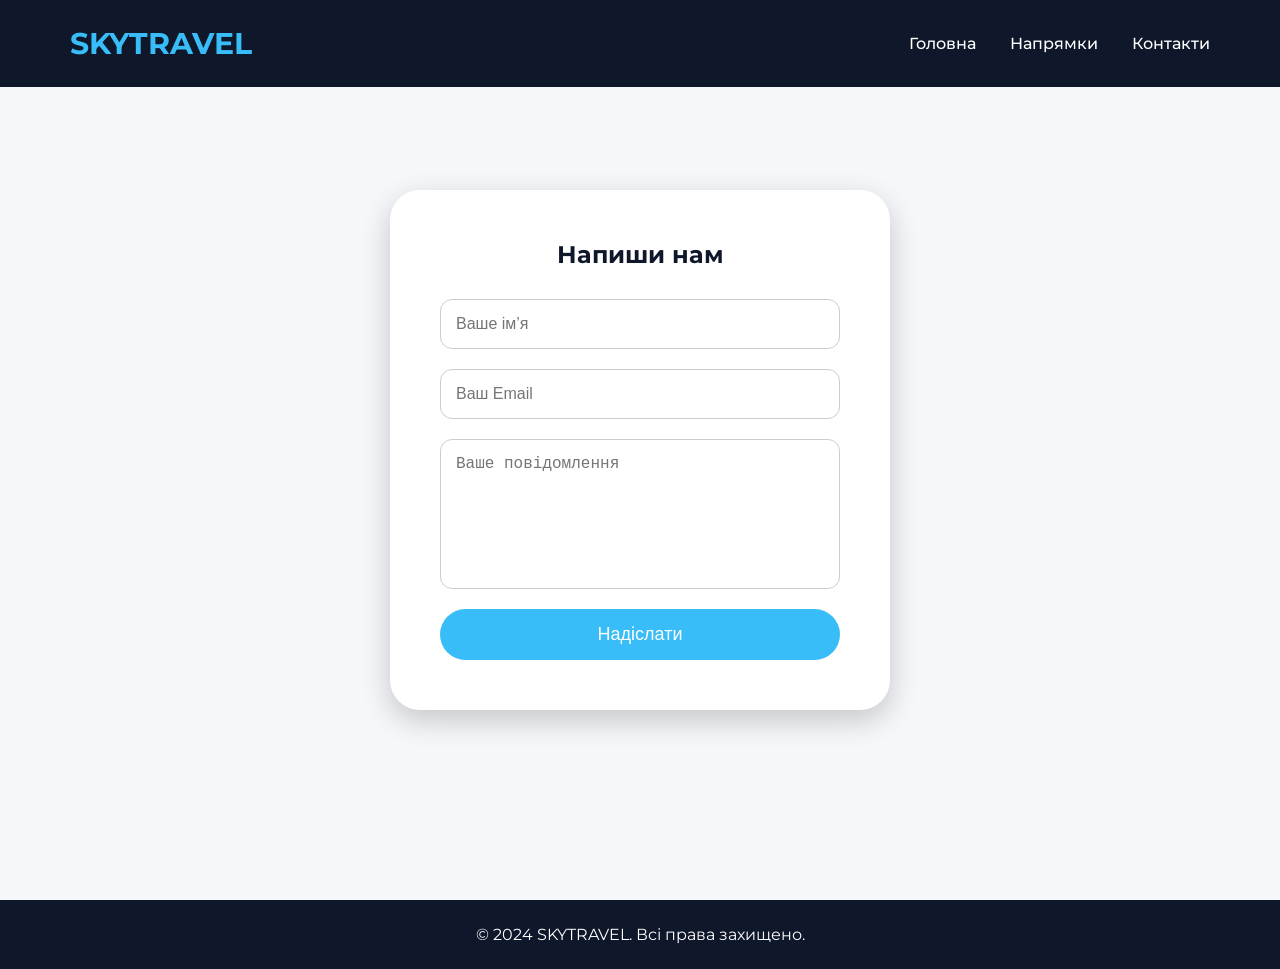
<file: contact.html>
<!-- contact.html -->

<!DOCTYPE html>
<html lang="uk">

<head>
    <meta charset="UTF-8">
    <meta name="viewport" content="width=device-width, initial-scale=1.0">
    <title>SkyTravel — Контакти</title>

    <link rel="stylesheet" href="style.css">

    <link rel="preconnect" href="https://fonts.googleapis.com">

    <link href="https://fonts.googleapis.com/css2?family=Montserrat:wght@300;400;500;600;700&display=swap" rel="stylesheet">
</head>

<body>

<header class="header">

    <div class="logo">
        SKYTRAVEL
    </div>

    <nav class="nav">
        <a href="index.html">Головна</a>
        <a href="destinations.html">Напрямки</a>
        <a href="contact.html">Контакти</a>
    </nav>

</header>

<section class="contact">

    <div class="contact-box">

        <h1>
            Напиши нам
        </h1>

        <form>

            <input type="text" placeholder="Ваше ім’я">

            <input type="email" placeholder="Ваш Email">

            <textarea placeholder="Ваше повідомлення"></textarea>

            <button type="submit">
                Надіслати
            </button>

        </form>

    </div>

</section>

<footer class="footer">

    <p>
        © 2024 SKYTRAVEL. Всі права захищено.
    </p>

</footer>

</body>

</html>
</file>
<file: style.css>
/* style.css */

*{
    margin:0;
    padding:0;
    box-sizing:border-box;
}

body{
    font-family:'Montserrat',sans-serif;
    background:#f5f7fa;
    color:#222;
}

/* HEADER */

.header{
    width:100%;
    padding:25px 70px;
    display:flex;
    justify-content:space-between;
    align-items:center;
    position:fixed;
    top:0;
    left:0;
    z-index:1000;
    background:#0f172a;
}

.logo{
    color:#38bdf8;
    font-size:30px;
    font-weight:700;
}

.nav a{
    color:white;
    text-decoration:none;
    margin-left:30px;
    transition:0.3s;
    font-weight:500;
}

.nav a:hover{
    color:#38bdf8;
}

/* HERO */

.hero{
    width:100%;
    height:100vh;
    background:url('https://images.unsplash.com/photo-1500530855697-b586d89ba3ee') center/cover no-repeat;
    display:flex;
    justify-content:center;
    align-items:center;
    position:relative;
}

.hero-overlay{
    position:absolute;
    width:100%;
    height:100%;
    background:rgba(0,0,0,0.6);
}

.hero-content{
    position:relative;
    z-index:2;
    text-align:center;
    color:white;
    width:70%;
}

.hero-content h1{
    font-size:80px;
    margin-bottom:20px;
}

.hero-content p{
    font-size:22px;
    line-height:1.7;
    margin-bottom:40px;
}

.btn{
    display:inline-block;
    padding:16px 45px;
    background:#38bdf8;
    color:white;
    text-decoration:none;
    border-radius:50px;
    font-weight:600;
    transition:0.3s;
}

.btn:hover{
    background:white;
    color:#38bdf8;
}

/* POPULAR */

.popular{
    padding:100px 80px;
    text-align:center;
}

.popular h2{
    font-size:50px;
    margin-bottom:60px;
}

.popular-container{
    display:flex;
    justify-content:center;
    gap:30px;
    flex-wrap:wrap;
}

.popular-card{
    width:340px;
    background:white;
    border-radius:25px;
    overflow:hidden;
    box-shadow:0 10px 25px rgba(0,0,0,0.1);
    transition:0.4s;
}

.popular-card:hover{
    transform:translateY(-10px);
}

.popular-card img{
    width:100%;
    height:240px;
    object-fit:cover;
}

.popular-info{
    padding:25px;
}

.popular-info h3{
    margin-bottom:15px;
    color:#38bdf8;
    font-size:28px;
}

.popular-info p{
    margin-bottom:20px;
    line-height:1.6;
}

.popular-info a{
    display:inline-block;
    margin-top:10px;
    padding:12px 30px;
    background:#38bdf8;
    color:white;
    text-decoration:none;
    border-radius:50px;
    transition:0.3s;
    font-weight:600;
}

.popular-info a:hover{
    background:#0f172a;
    transform:scale(1.05);
}

/* DESTINATIONS */

.destinations{
    padding:150px 80px 100px;
    text-align:center;
}

.destinations h1{
    margin-bottom:60px;
    font-size:55px;
}

.destination-grid{
    display:grid;
    grid-template-columns:repeat(auto-fit,minmax(320px,1fr));
    gap:35px;
}

.destination-card{
    background:white;
    border-radius:25px;
    overflow:hidden;
    box-shadow:0 10px 25px rgba(0,0,0,0.1);
    transition:0.4s;
}

.destination-card:hover{
    transform:scale(1.03);
}

.destination-card img{
    width:100%;
    height:280px;
    object-fit:cover;
}

.destination-content{
    padding:25px;
}

.destination-content h3{
    margin-bottom:15px;
    color:#38bdf8;
}

/* CONTACT */

.contact{
    width:100%;
    min-height:100vh;
    display:flex;
    justify-content:center;
    align-items:center;
    background:url('https://images.unsplash.com/photo-1493558103817-58b2924bce98') center/cover no-repeat;
}

.contact-box{
    width:500px;
    background:white;
    padding:50px;
    border-radius:30px;
    box-shadow:0 10px 30px rgba(0,0,0,0.2);
}

.contact-box h1{
    text-align:center;
    margin-bottom:30px;
    color:#0f172a;
}

form{
    display:flex;
    flex-direction:column;
}

form input,
form textarea{
    margin-bottom:20px;
    padding:15px;
    border:1px solid #ccc;
    border-radius:12px;
    font-size:16px;
}

form textarea{
    height:150px;
    resize:none;
}

form button{
    padding:15px;
    border:none;
    border-radius:50px;
    background:#38bdf8;
    color:white;
    font-size:18px;
    cursor:pointer;
    transition:0.3s;
}

form button:hover{
    background:#0f172a;
}

/* FOOTER */

.footer{
    background:#0f172a;
    color:white;
    text-align:center;
    padding:25px;
}
</file>
